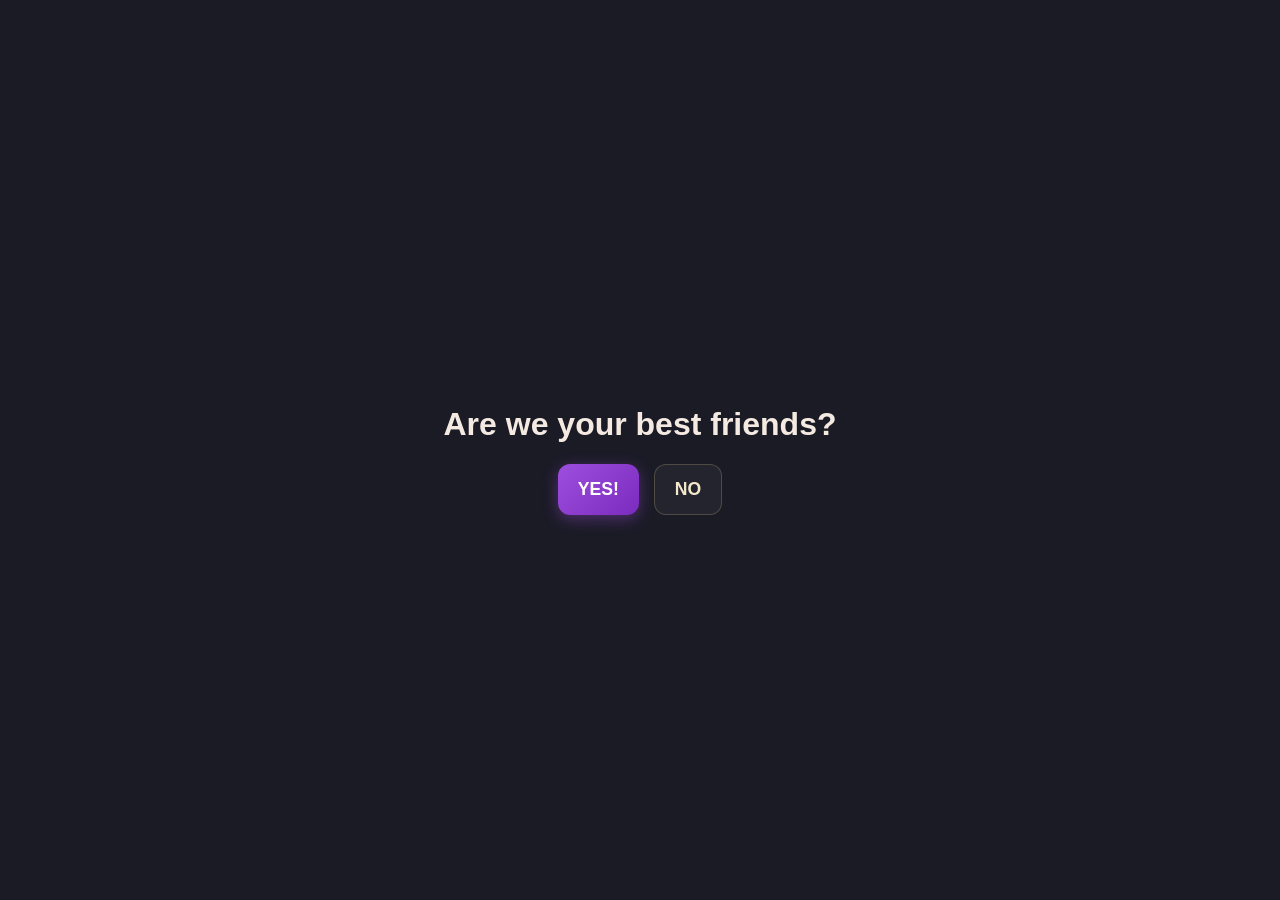
<file: index.html>
<!DOCTYPE html>
<html lang="en">
    <head>
        <meta charset="UTF-8">
        <title>A really important question... Answer carefully</title>
        <link rel="stylesheet" href="style.css">
    </head>
    <body class="home-page"
        <div class="quiz-card">
            <h1 class="big-question">Are we your best friends?</h1>
            <div class="Buttons">
                <button class="btn yes-btn" onclick="goToBirthday()">YES!</button>
                <button id="no-btn" class="btn no-btn" onclick="handleNoClick()">NO</button>
            </div>
        </div>
         <script>
        //Tracker for how many times the "NO" button was clicked for it to change to yes and lead to the birthday page.
        let wasClickedOnce = false;
        function handleNoClick(){
            const noBtn=document.getElementById('no-btn');

            if (!wasClickedOnce){
                //For first time click change button to YES
                noBtn.innerText = "YES!";
                noBtn.classList.add('turned-yes');
                wasClickedOnce=true;
            }else{
                //Now that it is Yes it will lead to the birthday page
                goToBirthday();
            }
        }
        function goToBirthday(){
            alert("Thought so, to the birthday part!");
            window.location.href="home.html";
        }
         </script>
    </body>
</html>
</file>
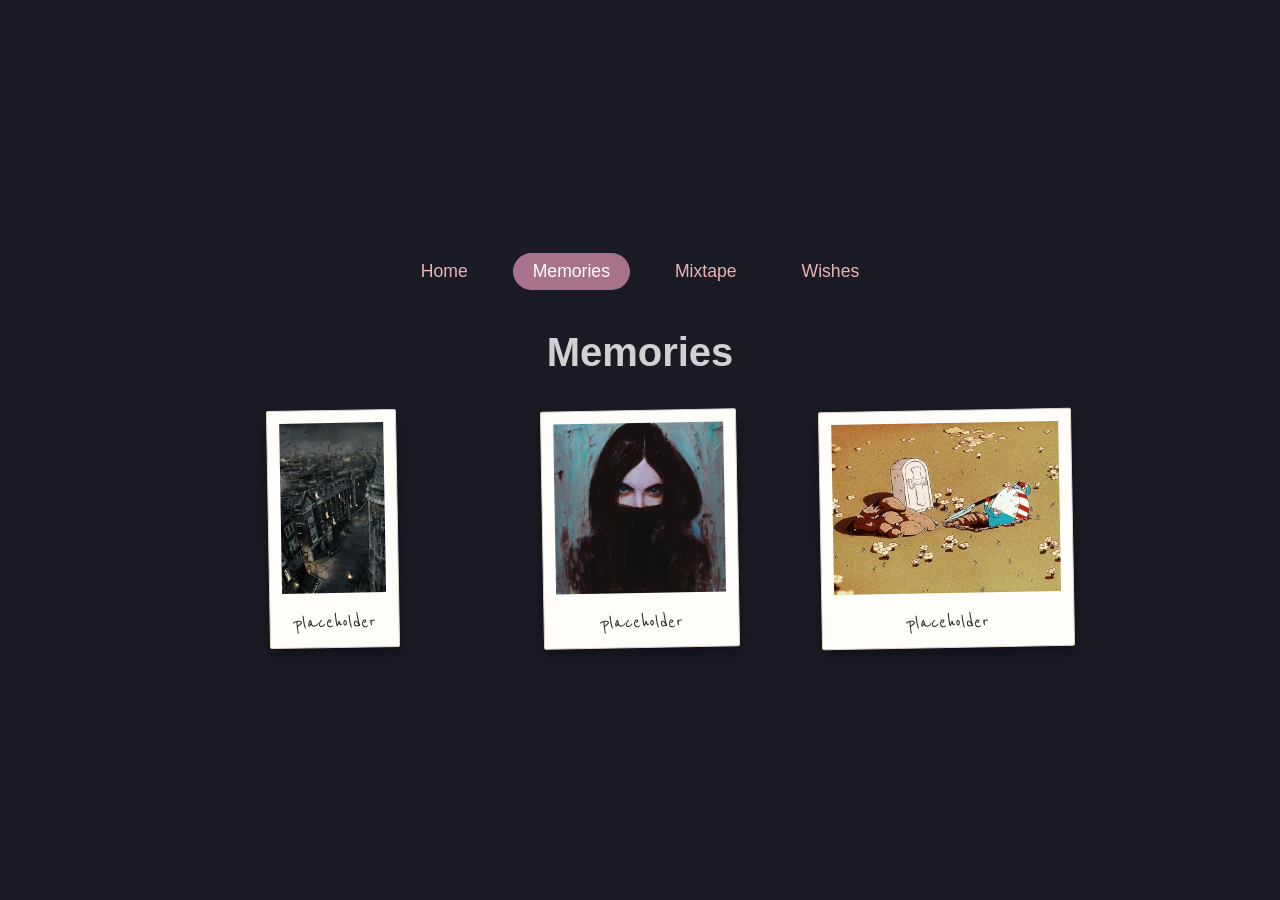
<file: gallery.html>
<!DOCTYPE html>
<html lang="en">
    <head>
        <meta charset="UTF-8">
        <meta name="viewport" content="width=device-width, initial-scale=1.0"
        <title> </title>
        <link rel="stylesheet" href="style.css">
        <link href="https://fonts.googleapis.com/css2?family=Playfair+Display:ital,wght@0,600;1,400&family=Reenie+Beanie&display=swap"rel="stylesheet">

    </head>
    <body>
        <body class="home-page">
         <nav class="nav-bar">
            <a href="home.html">Home</a>
            <a href="gallery.html" class="active" >Memories</a>
            <a href="music.html">Mixtape</a>
            <a href="wishes.html">Wishes</a>
        </nav>
        <div class="gallery-container">
           <h2 class="hero-subtitle">Memories</h2>
          <!-- In here I put the photos in the gallery. To edit later -->
          <main class="photo-grid">
            <div class="photo-frame">
                <img src="Image 1.jpeg" alt="Memory 1">
                <p class="caption">placeholder</p>
            </div>

            <div class="photo-frame">
                <img src="Image 2.jpeg" alt="Memory 1">
                <p class="caption">placeholder</p>
            </div>
            
            <div class="photo-frame">
                <img src="Image 3.jpeg" alt="Memory 1">
                <p class="caption">placeholder</p>
            </div>
          </main>
        </div>
    </body>
</html>
</file>
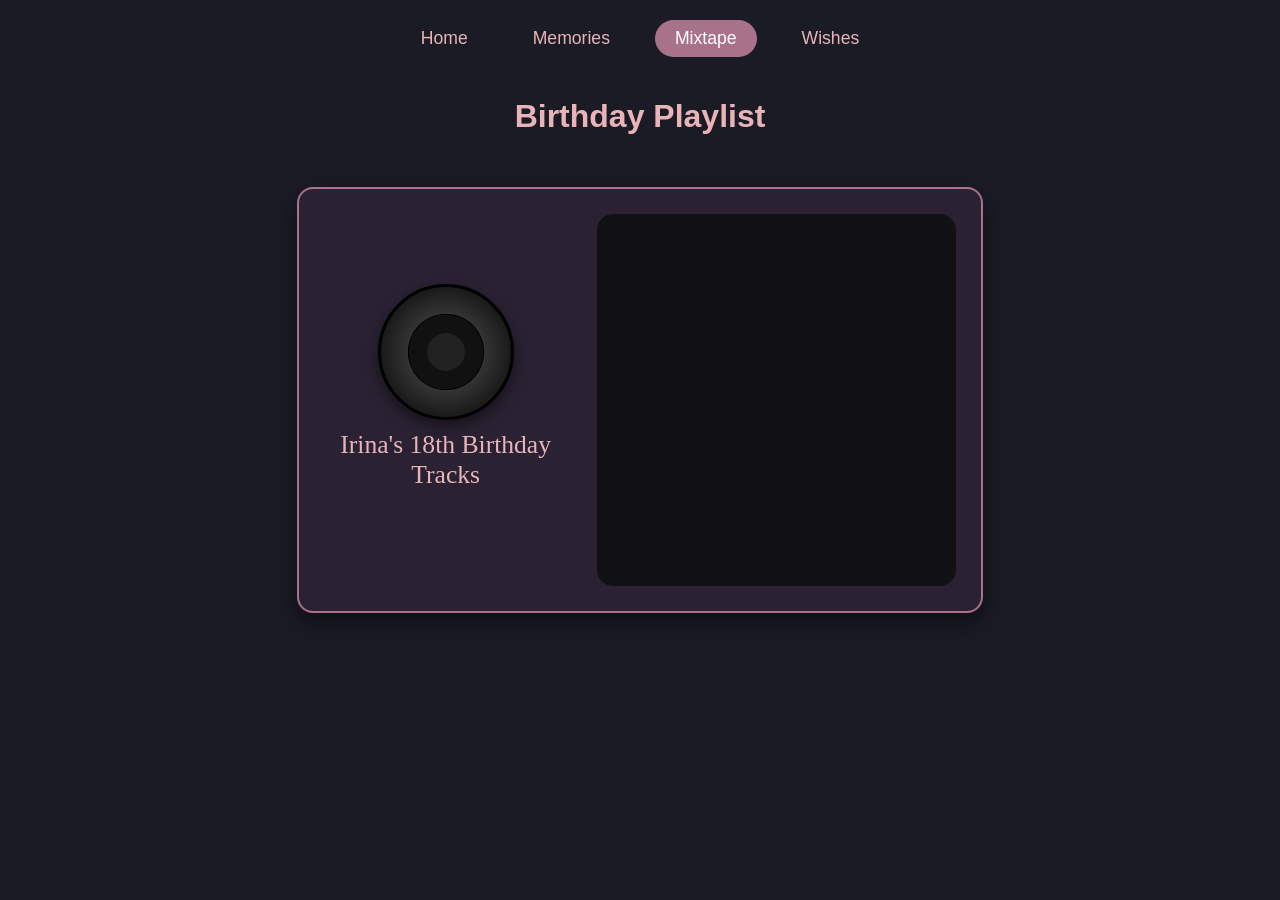
<file: music.html>
<!DOCTYPE html>
<html lang="en">
    <head>
        <meta charset="UTF-8">
        <meta name="viewport" content="width=device-width, initial-scale=1.0">
        <title>Irina's birthday Mixtape</title>
        <link rel="stylesheet" href="style.css"
        <link href="https://fonts.googleapis.com/css2?family=Playfair+Display:ital,wght@0,600;1,400&family=Reenie+Beanie&display=swap"rel="stylesheet">
    </head>
    <body>
        <nav class="nav-bar">
            <a href="home.html">Home</a>
            <a href="gallery.html" class>Memories</a>
            <a href="music.html" class="active">Mixtape</a>
            <a href="wishes.html">Wishes</a>
        </nav>
        <h1 class="section-title">Birthday Playlist</h1>
        <main class="music-desk-container">
            <div class="vinyl-side">
                <div class="record player">
                    <div class="spinning-record"></div>
                </div>
                <p class="mixtape-note">Irina's 18th Birthday Tracks</p>
            </div>
            <div class="playlist-card">
                <iframe style="border-radius: 12px"
                src="https://open.spotify.com/embed/playlist/1VIdM0ZkVwC3QwrrMEfHoZ?utm_source=generator&theme=0&si=150bf3e102ff4721" width="100%" height="352" frameBorder="0" allowfullscreen="" allow="autoplay; clipboard-write; encrypted-media; fullscreen; picture-in-picture" loading="lazy"
                width="100%"
                height="380"
                frameBorder="0"
                allowfullscreen=""
                allow="autoplay; clipboard-write; encrypted-media; fullscreen; picture-in-picture"
                loading="lazy">
            </iframe>
            </div>
        </main>
    </body>
</html>
</file>
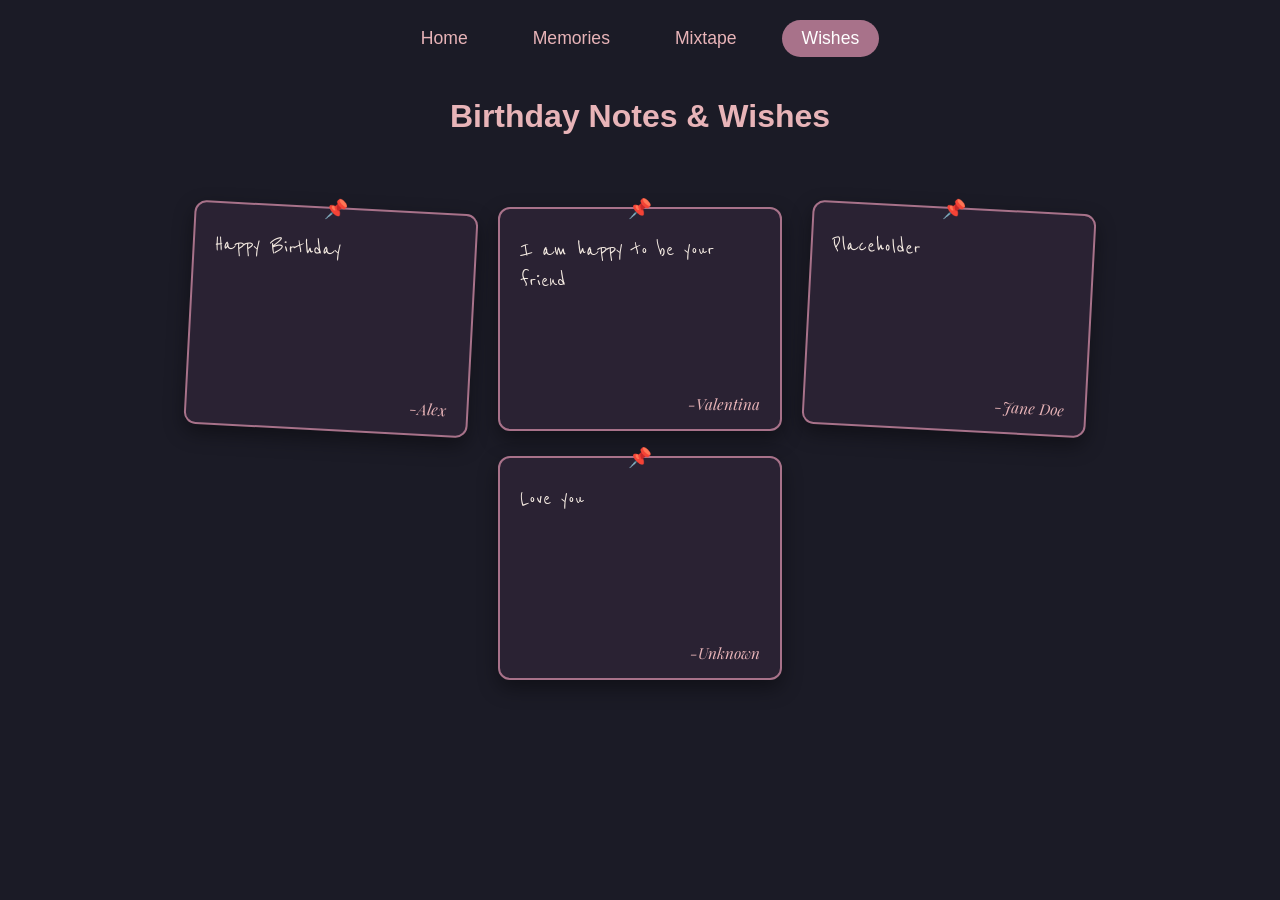
<file: wishes.html>
<!DOCTYPE html>
<html lang="en">
    <head>
        <meta charset="UTF-8"
        <meta name="viewport" content="width=device-width", intial-scale="1.0">
        <title>Birthday Wishes</title>
        <link rel="stylesheet" href="style.css">
        <link href="https://fonts.googleapis.com/css2?family=Playfair+Display:ital,wght@0,600;1,400&family=Reenie+Beanie&display=swap"rel="stylesheet">

    </head>
    <body>
        <header class="top-header">
            <nav class="nav-bar">
                <a href="home.html">Home</a>
                <a href="gallery.html">Memories</a>
                <a href="music.html">Mixtape</a>
                <a href="wishes.html" class="active">Wishes</a>
            </nav>
        </header>
        <h1 class="section-title">Birthday Notes & Wishes</h1>
        <main class="wishes-board">
            <div class="note-card tilt-left">
                <div class="pin">📌</div>
                <p class="note-text">Happy Birthday</p>
                <span class="note-author">-Alex</span>
            </div>
            <div class="note-card tilt-right">
                <div class="pin">📌</div>
                <p class="note-text">I am happy to be your friend</p>
                <span class="note-author">-Valentina</span>
            </div>
            <div class="note-card tilt-left">
                <div class="pin">📌</div>
                <p class="note-text">Placeholder</p>
                <span class="note-author">-Jane Doe</span>
            </div>
            <div class="note-card tilt-right">
                <div class="pin">📌</div>
                <p class="note-text">Love you</p>
                <span class="note-author">-Unknown</span>
            </div>
        </main>
    </body>
</html>
</file>
<file: style.css>
/* 1.Main backround and centering*/
:root{
    --bg-color:#121214;            
    --card-bg: #1a1a1e;
    --border-colour: #4a3b32;
    --badge-bg: #4a1c24;
    --text-gold: #c9b097;
    --text-light: #e0d8d0;

}
@import url('https://fonts.googleapis.com/css2?family=Cinzel:wght@600;700&family=Poppins:wght@500;700&display=swap');
@import url('https://fonts.googleapis.com/css2?family=Playfair+Display:ital,wght@0,600;1,400&family=Reenie+Beanie&display=swap');
body{
    background: radial-gradient(circle at center,#1b0f2e 0%, #0a0a0c 100%);
    color: #f3e8ca;
    font-family: 'Poppins', sans-serif;
    margin: 0;
    padding: 20px;
    display: flex;
    justify-content: center;
    align-items: center;
    min-height: 100vh;
    box-sizing: border-box;
}
/* 3.Card container*/
.quiz-card{
    background: rgba(22, 12,36,0.85);
    border: 1px solid rgba(250, 225, 156, 0.3);
    backdrop-filter: blur(10px);
    border-radius: 20px;
    padding: 40px 30px;
    max-width: 400px;
    width: 100%;
    text-align: center !important;
    box-shadow: 0 10px 30px rgba(0, 0, 0, 0.6)
                0 0 20px rgba(157, 78, 221,0.25)
}
/*Header text*/
.big question{
    font-family: 'Cinzel', serif;
    font-size: 2rem;
    font-weight: 700;
    margin-bottom: 30px;
    color: #fae19c;
    text-shadow: 0 0 15px rgba(250, 225, 156, 0.3);
    letter-spacing: 1px;
}
/*Button layout*/
.Buttons{
    display: flex;
    gap: 15px;
    justify-content: center;
}
.btn{
    flex: 1;
    padding: 14px 20px;
    font-size: 1.1rem;
    font-weight: bold;
    border: none;
    border-radius: 12px;
    cursor: pointer;
    transition: all 0.25s ease;
}
.btn:active{
    transform: scale(0.95);
}
.yes-btn{
    background: linear-gradient(135deg, #9d4edd 0%, #7b2cbf 100%);
    color: #ffffff;
    box-shadow: 0 4px 15px rgba(157, 78, 221,0.4);
}
.no-btn{
    background-color: #24242e;
    color: #f3e8ca;
    border: 1px solid rgba(250, 225, 156, 0.2);
}

.turned-yes{
    background: linear-gradient(135deg, #9d4edd 0%, #7b2cbf 100%)!important;
    color: #ffffff !important;
    box-shadow: 0 4px 15px rgba(157, 78, 221, 0.4) !important;
    border: none !important;
}
/*Gallery section*/
.gallery-container{
    max-width: 900px;
    width: 100%;
    margin: 0 auto;
    padding: 20px 0;
}
/*hero section*/
.hero-card{
background: rgba(22, 12,36,0.85);
border: 1px solid rgba(250, 225, 156, 0.3);
backdrop-filter: blur(10px);
border-radius: 20px;
padding: 30px 20px;
text-align: center;
margin-bottom: 40px;
}
.badge{
    background: linear-gradient(135deg, #9d4edd 0%, #7b2cbf 100%);
    color: #ffffff;
    padding: 6px 16px;
    border-radius: 20px;
    font-size: 0.9rem;
    font-weight: bold;
    display: inline-block;
    margin-bottom: 15px;
}
.hero-title{
    font-family: 'Playfair Display', serif;
    color: #fae19c;
    font-size: 2.2rem;
    margin: 10px 0;
}

.hero-subtitle{
    color: #d1d1d1;
    font-size: 1rem;
    margin: 0;
    text-align: center;
    font-size: 40px;
    margin-bottom: 35px;
}

/* Photo grid */
.photo-grid{
    display: grid;
    grid-template-columns: repeat(3, 1fr);
    gap: 20px;
}
/* Picture frames*/
.photo-frame{
    background: #ffffff;
    padding: 12px 12px 12px 12px;
    border-radius: 2px;
    box-shadow: 0 4px 15px rgba(0, 0, 0, 0.25);
    text-align: center;
    max-width: 300px;
    margin: 0 auto;
    transform: rotate(-1deg);
}
.photo-frame:hover, .photo-frame:active{
    transform: translateY(-5px);
    box-shadow: 0 12px 25px rgba(0, 0, 0, 0.8), 0 0 20px rgba(157, 78, 221, 0.4);
}
.photo-frame img{
   width: 100%;
   height: 170px;
   object-fit: cover;
   border-radius: 0;
   filter: sepia(0.15) contrast(1.05);
}

.caption{
    font-family:'Reenie Beanie', cursive;
    color: #2b2b2b;
    font-size: 1.4rem;
    margin-top: 12px;
    margin-bottom: 0;
}
body{
background: #1b1b26 !important;
color: #f4eae1 !important;
}
.hero-card{
    background: #2a2233 !important;
    border: 1px solid #a8728a !important;
    box-shadow: 0 10px 25px rgba(0, 0, 0, 0.5) !important;
}
.badge{
    background: #a8728a !important;
    color: #ffffff !important;
    border: none !important;
}

.photo-frame{
    background: #fffdfa !important;
    border: 1px solid #e0d6cb !important;
    box-shadow: 0 6px 15px rgba(0, 0, 0, 0.4) !important;
}

.hero-title, .section-title{
color: #e8b4b8 !important;
}
/* Music page & navigation*/
/*Navigation bar*/
.nav-bar {
    display: flex;
    justify-content: flex-start;
    gap: 25px;
    padding: 20px 0;
}
.nav-bar a{
    color: #e8b4b8;
    text-decoration: none;
    font-size: 1.1rem;
    padding: 8px 20px;
    border-radius: 20px;
    border: 1px;
    transition: all 0.2s ease;
}
.nav-bar a:hover, .nav-bar a.active{
    background: #a8728a;
    color: #ffffff;
}
/* Vinyl desk container*/
.music-desk-container{
    display: flex;
    flex-wrap: wrap;
    gap: 30px;
    justify-content: center;
    align-items: center;
    max-width: 800px;
    margin: 30px auto;
    padding: 25px;
    background: #2a2233;
    border: 2px solid #a8728a;
    border-radius: 16px;
    box-shadow: 0 10px 25px rgba(0, 0, 0, 0.5);
}
.vinyl-side{
    text-align: center;
    flex: 1 1 220px;
}

/* Animated spinning record*/
.spinning-record{
    width: 130px;
    height: 130px;
    margin: 0 auto 10px auto;
    border-radius: 50%;
    background: radial-gradient(circle, #222 20%, #111 21%, #111 40%, #000 41%, #333 42%, #000 100%);
    border: 3px solid #000;
    box-shadow: 0 6px 15px rgba(0, 0, 0, 0.5);
    animation: spinRecord 10s linear infinite;
}

@keyframes spinRecord {
    from { transform: rotate(0deg); }
    to   { transform: rotate(360deg); }
}
.mixtape-note{
    color: #e8b4b8;
    font-family: 'Reenie Beanie', cursive;
    font-size: 1.6rem;
    margin-top: 10px;
}
.playlist-card{
    flex:1 1 320px;
    max-width: 400px;
    background: #111115;
    padding: 8px;
    border-radius: 16px;
}
body{
    display: flex !important;
    flex-direction: column !important;
    justify-content: flex-start !important;
    align-items: center !important;
    min-height: 100vh;
    margin: 0;
    padding: 0;
}
body.home-page{
    display: flex !important;
    flex-direction: column !important;
    justify-content: center !important;
    align-items: center !important;
    min-height: 100vh !important;
}

.wishes-board{
    display: flex;
    flex-wrap: wrap;
    gap: 25px;
    justify-content: center;
    max-width: 1000px;
    margin: 30px auto;
    padding: 20px;
}
/* Sticky notes*/
.note-card{
    position: relative;
    width: 240px;
    min-height: 180px;
    background: #2a2233;
    border: 2px solid #a8728a;
    border-radius: 12px;
    padding: 25px 20px 15px 20px;
    box-shadow: 0 8px 20px rgba(0, 0, 0, 0.4);
    display: flex;
    flex-direction: column;
    justify-content: space-between;
    transition: transform 0.2s ease, box-shadow 0.2s ease;
}
.note-card:hover{
transform: scale(1.05) rotate(0deg) !important;
z-index: 10;
box-shadow: 0 12px 25px rgba(0, 0, 0, 0.6);
}

.tilt-left{
    transform: rotate(3deg)
}
.pin{
    position: absolute;
    top: -12px;
    left: 50%;
    transform: translateX(-50%);
    font-size: 1.2rem;
}
.note-text{
    color: #f4eae1;
    font-family: 'Reenie Beanie', cursive;
    font-size: 1.5rem;
    line-height: 1.3;
    margin: 0;
}

.note-author{
    color: #e8b4b8;
    font-family: 'Playfair Display', serif;
    font-size: 0.95rem;
    font-style: italic;
    text-align: right;
    margin-top: 15px;
}
.caption{
    font-family:'Reenie Beanie', cursive !important;
    color: #2b2b2b !important;
    font-size: 1.4rem !important;
    margin-top: 12px !important;
    margin-bottom: 0 !important;
}
.round-photo{
    display: block;
    margin: 15px auto;
    width: 400px;
    height: 400px;
    border-radius: 50%;
    object-fit: cover;
}
</file>
